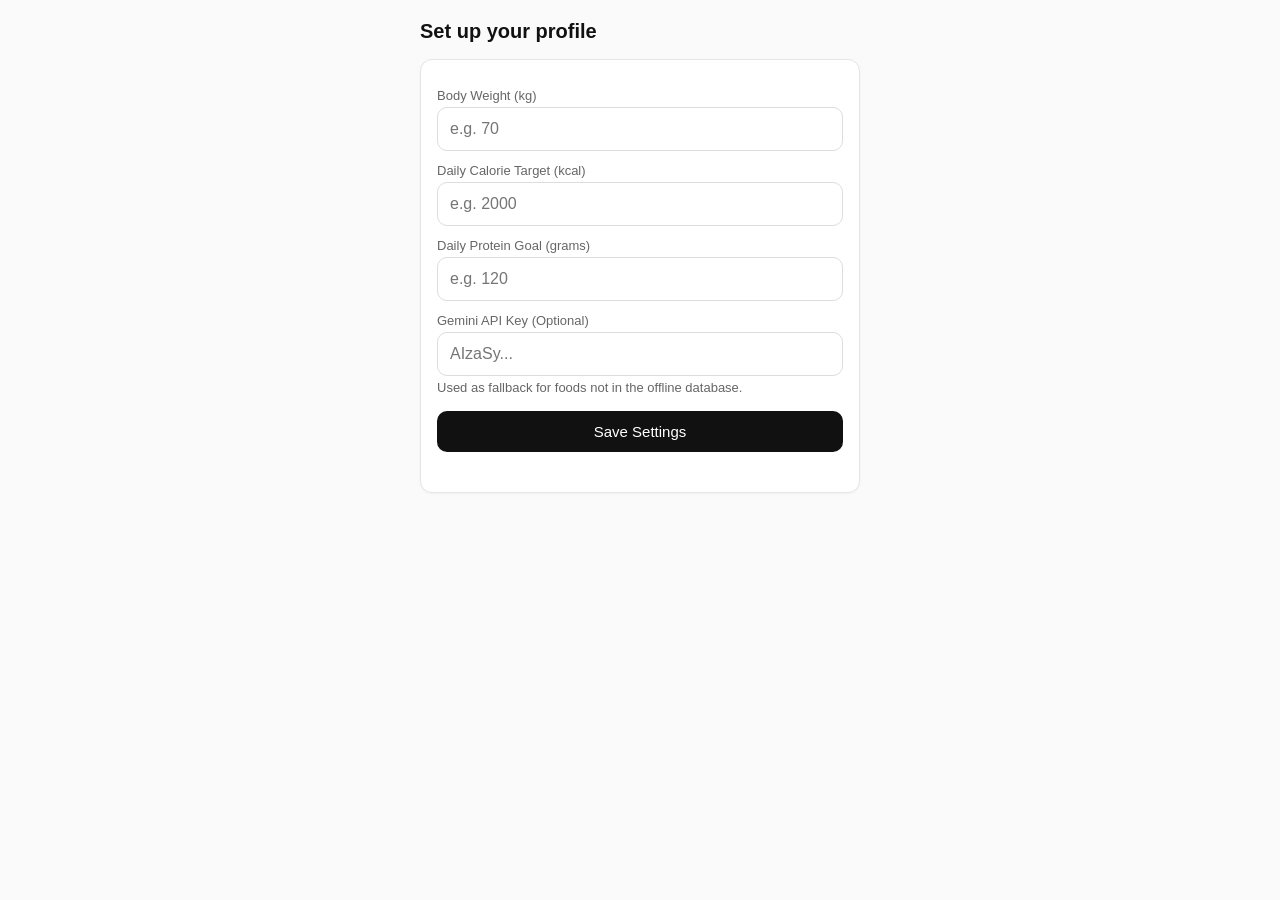
<file: public/assets/aistudio/ai_studio_code__3__0dac61dc.html>
<!DOCTYPE html>
<html lang="en">
<head>
<meta charset="UTF-8">
<meta name="viewport" content="width=device-width, initial-scale=1">
<title>Indian Food Log</title>
<style>
  * { box-sizing: border-box; margin: 0; padding: 0; }
  body { font-family: -apple-system, BlinkMacSystemFont, "Segoe UI", Roboto, Arial, sans-serif; background: #fafafa; color: #111; max-width: 480px; margin: 0 auto; padding: 20px; }
  h1 { font-size: 20px; font-weight: 700; margin-bottom: 16px; }
  .card { background: #fff; border: 1px solid #e5e5e5; border-radius: 12px; padding: 16px; margin-bottom: 16px; box-shadow: 0 1px 3px rgba(0,0,0,0.04); }
  .row { display: flex; justify-content: space-between; align-items: baseline; margin-bottom: 6px; }
  .big { font-size: 26px; font-weight: 700; }
  .small { font-size: 13px; color: #666; }
  .bar { height: 6px; background: #eee; border-radius: 3px; overflow: hidden; margin-bottom: 14px; }
  .bar > div { height: 100%; background: #111; width: 0; transition: width .3s ease; }
  .input-row { display: flex; gap: 8px; }
  input[type=text], input[type=number], input[type=password] { flex: 1; padding: 12px; border: 1px solid #ddd; border-radius: 10px; font-size: 16px; width: 100%; }
  button { padding: 12px 16px; border: none; border-radius: 10px; background: #111; color: #fff; font-size: 15px; font-weight: 500; cursor: pointer; }
  button:active { opacity: 0.85; }
  button:disabled { background: #888; cursor: not-allowed; }
  button.mic.on { background: #d33; }
  label { display: block; font-size: 13px; color: #666; margin: 12px 0 4px; }
  .entry { display: flex; justify-content: space-between; align-items: center; padding: 10px 0; border-bottom: 1px solid #f0f0f0; font-size: 15px; }
  .entry:last-child { border-bottom: none; }
  .pick { padding: 12px; border: 1px solid #ddd; border-radius: 8px; margin-top: 8px; cursor: pointer; font-size: 14px; background: #fafafa; }
  .pick:hover { background: #f0f0f0; }
  .msg { font-size: 13px; color: #b00; margin-top: 8px; min-height: 16px; }
  .link-btn { background: none; border: none; color: #666; padding: 0; font-size: 13px; text-decoration: underline; cursor: pointer; }
  .del { background: none; border: none; color: #aaa; padding: 4px 8px; font-size: 16px; cursor: pointer; }
  .del:hover { color: #d33; }
  .hidden { display: none; }
  .footer-links { display: flex; justify-content: space-between; margin-top: 10px; }
</style>
</head>
<body>

<!-- ONBOARDING & SETTINGS -->
<div id="onboard" class="hidden">
  <h1>Set up your profile</h1>
  <div class="card">
    <label>Body Weight (kg)</label>
    <input type="number" id="ob-weight" inputmode="decimal" placeholder="e.g. 70">
    
    <label>Daily Calorie Target (kcal)</label>
    <input type="number" id="ob-cal" inputmode="numeric" placeholder="e.g. 2000">
    
    <label>Daily Protein Goal (grams)</label>
    <input type="number" id="ob-protein" inputmode="numeric" placeholder="e.g. 120">

    <label>Gemini API Key (Optional)</label>
    <input type="password" id="ob-gemini" placeholder="AIzaSy...">
    <span class="small" style="margin-top: 4px; display: block;">Used as fallback for foods not in the offline database.</span>

    <button style="margin-top:16px;width:100%" onclick="saveProfile()">Save Settings</button>
    <div class="msg" id="ob-msg"></div>
  </div>
</div>

<!-- MAIN SCREEN -->
<div id="main" class="hidden">
  <h1>Today's Intake</h1>
  
  <div class="card">
    <div class="row">
      <span class="big" id="cal-now">0 kcal</span>
      <span class="small" id="cal-goal"></span>
    </div>
    <div class="bar"><div id="cal-bar"></div></div>

    <div class="row">
      <span class="big" id="pro-now">0 g</span>
      <span class="small" id="pro-goal"></span>
    </div>
    <div class="bar"><div id="pro-bar"></div></div>

    <div class="footer-links">
      <button class="link-btn" onclick="editProfile()">Settings</button>
      <button class="link-btn" onclick="exportData()">Backup Logs (JSON)</button>
    </div>
  </div>

  <div class="card">
    <div class="input-row">
      <input type="text" id="q" placeholder="e.g. 2 rotis and dal" autocomplete="off">
      <button class="mic" id="mic" onclick="toggleMic()">Mic</button>
    </div>
    <button style="margin-top:10px;width:100%" id="add-btn" onclick="submitText()">Add to Log</button>
    <div id="picks"></div>
    <div class="msg" id="msg"></div>
  </div>

  <div class="card" id="log"></div>
</div>

<script>
// ---------- BASE DATABASE ----------
const BASE_FOODS = [
  ["roti", ["chapati","phulka","rotis","chapatis","rooti"], "1 medium (40g)", 40, 120, 3.5],
  ["paratha plain", ["parantha","parathas","plain paratha"], "1 medium", 80, 260, 5],
  ["aloo paratha", ["potato paratha","aloo parantha"], "1 medium", 120, 300, 6],
  ["naan", ["naan bread","nan"], "1 piece", 90, 260, 8],
  ["puri", ["poori","puris"], "1 piece", 30, 100, 2],
  ["white rice cooked", ["rice","chawal","steamed rice","plain rice"], "1 cup (160g)", 160, 205, 4.2],
  ["brown rice cooked", ["brown rice"], "1 cup (160g)", 160, 215, 5],
  ["jeera rice", ["cumin rice"], "1 cup", 170, 260, 4.5],
  ["biryani chicken", ["chicken biryani","biriyani","biryani"], "1 plate (300g)", 300, 490, 24],
  ["veg biryani", ["vegetable biryani"], "1 plate (300g)", 300, 400, 9],
  ["khichdi", ["khichri","dal khichdi"], "1 cup", 200, 230, 8],
  ["dal", ["daal","dal tadka","toor dal","arhar dal","lentil curry","dhal"], "1 katori (150g)", 150, 150, 8],
  ["moong dal", ["mung dal","moong"], "1 katori (150g)", 150, 135, 9],
  ["masoor dal", ["red lentils"], "1 katori (150g)", 150, 140, 9],
  ["chana masala", ["chole","chickpea curry","chhole"], "1 katori (150g)", 150, 210, 9],
  ["rajma", ["rajma masala","kidney bean curry"], "1 katori (150g)", 150, 190, 9],
  ["sambar", ["sambhar"], "1 katori (150g)", 150, 100, 5],
  ["rasam", ["charu"], "1 katori (150g)", 150, 50, 2],
  ["idli", ["idly","idlis"], "1 piece (40g)", 40, 58, 2],
  ["plain dosa", ["dosa","dosai","dosas"], "1 medium", 90, 135, 3],
  ["masala dosa", ["masala dosai"], "1 medium", 180, 280, 6],
  ["uttapam", ["uthappam","oothappam"], "1 medium", 120, 190, 5],
  ["vada", ["medu vada","vadai","vadas"], "1 piece", 50, 140, 4],
  ["upma", ["uppuma","rava upma"], "1 cup", 200, 250, 6],
  ["poha", ["aval","flattened rice"], "1 cup", 150, 250, 5],
  ["paneer", ["cottage cheese","paneer cubes"], "100g", 100, 265, 18],
  ["paneer butter masala", ["paneer makhani","butter paneer"], "1 katori (150g)", 150, 320, 12],
  ["palak paneer", ["spinach paneer"], "1 katori (150g)", 150, 250, 12],
  ["butter chicken", ["murgh makhani"], "1 katori (150g)", 150, 300, 20],
  ["chicken curry", ["chicken gravy","murgh curry"], "1 katori (150g)", 150, 240, 20],
  ["tandoori chicken", ["chicken tandoori"], "1 leg piece (150g)", 150, 260, 30],
  ["egg boiled", ["boiled egg","egg","eggs","anda"], "1 large", 50, 78, 6.3],
  ["omelette", ["omelet","egg omelette"], "2 eggs", 110, 200, 13],
  ["egg curry", ["anda curry","egg masala"], "2 eggs with gravy", 200, 280, 14],
  ["fish curry", ["machli curry","meen curry"], "1 katori (150g)", 150, 220, 22],
  ["mutton curry", ["lamb curry","mutton masala"], "1 katori (150g)", 150, 330, 22],
  ["aloo gobi", ["aloo gobhi","potato cauliflower"], "1 katori (150g)", 150, 140, 3.5],
  ["bhindi masala", ["bhindi","okra","ladyfinger"], "1 katori (150g)", 150, 130, 3],
  ["baingan bharta", ["brinjal","eggplant curry"], "1 katori (150g)", 150, 140, 3],
  ["mixed veg curry", ["sabzi","vegetable curry","mix veg"], "1 katori (150g)", 150, 130, 3],
  ["curd", ["dahi","yogurt","yoghurt","plain curd"], "1 katori (100g)", 100, 60, 3.5],
  ["raita", ["boondi raita","cucumber raita"], "1 katori (100g)", 100, 70, 3],
  ["buttermilk", ["chaas","lassi salted","moru"], "1 glass (250ml)", 250, 40, 2],
  ["sweet lassi", ["lassi"], "1 glass (250ml)", 250, 180, 6],
  ["milk", ["doodh","full fat milk","cow milk"], "1 glass (250ml)", 250, 150, 8],
  ["tea with milk and sugar", ["chai","tea","milk tea"], "1 cup", 150, 60, 1.5],
  ["coffee with milk and sugar", ["coffee","filter coffee"], "1 cup", 150, 70, 2],
  ["samosa", ["samosas"], "1 piece", 80, 260, 4],
  ["pakora", ["pakoda","bhajiya","bajji","pakoras"], "4 pieces", 80, 220, 5],
  ["vada pav", ["wada pav"], "1 piece", 130, 290, 7],
  ["pav bhaji", ["pao bhaji"], "1 plate", 250, 400, 9],
  ["dhokla", ["khaman"], "2 pieces (60g)", 60, 100, 4],
  ["thepla", ["methi thepla"], "1 piece", 50, 120, 3],
  ["banana", ["kela"], "1 medium", 118, 105, 1.3],
  ["apple", ["seb"], "1 medium", 180, 95, 0.5],
  ["mango", ["aam"], "1 cup sliced", 165, 100, 1.4],
  ["papaya", ["papita"], "1 cup", 140, 60, 0.7],
  ["orange", ["santra","narangi"], "1 medium", 130, 62, 1.2],
  ["peanuts roasted", ["peanuts","moongphali","groundnuts"], "1 handful (30g)", 30, 170, 7.5],
  ["almonds", ["badam"], "10 pieces (12g)", 12, 70, 2.5],
  ["gulab jamun", ["gulab jamuns"], "1 piece", 50, 150, 2],
  ["jalebi", ["jilebi"], "2 pieces", 50, 200, 1],
  ["kheer", ["payasam","rice pudding"], "1 katori (100g)", 100, 180, 4],
  ["ladoo", ["laddu","besan ladoo","laddoo"], "1 piece", 40, 180, 3],
  ["ghee", ["clarified butter"], "1 teaspoon", 5, 45, 0],
  ["oats cooked", ["oats","oatmeal","porridge"], "1 cup", 240, 160, 6],
  ["bread slice", ["bread","white bread","toast"], "1 slice", 28, 75, 2.5],
  ["whey protein", ["protein shake","whey","protein powder"], "1 scoop (30g)", 30, 120, 24],
  ["soya chunks", ["soy chunks","nutrela","meal maker"], "30g dry", 30, 100, 15]
];

const NUMBER_WORDS = { 
  a: 1, an: 1, one: 1, two: 2, three: 3, four: 4, five: 5, 
  six: 6, seven: 7, eight: 8, nine: 9, ten: 10, half: 0.5, quarter: 0.25, 
  ek: 1, do: 2, teen: 3, char: 4, paanch: 5, aadha: 0.5, dedh: 1.5, dhai: 2.5 
};
const FILLER = new Set([
  "i","had","ate","eat","eaten","with","some","of","the","for","breakfast",
  "lunch","dinner","snack","and","plus","also","then","my","today","just",
  "about","around","piece","pieces","plate","plates","bowl","bowls","cup",
  "cups","katori","glass","glasses","serving","servings","slice","slices"
]);

// ---------- STORAGE & STATE ----------
const $ = id => document.getElementById(id);
const todayKey = () => new Date().toISOString().slice(0,10);
const load = (k, d) => { try { return JSON.parse(localStorage.getItem(k)) ?? d; } catch { return d; } };
const save = (k, v) => localStorage.setItem(k, JSON.stringify(v));

let profile = load("profile", null);
let logs = load("logs", {});
let customFoods = load("custom_foods", []);

function getAllFoods() {
  return [...BASE_FOODS, ...customFoods];
}

// ---------- PROFILE MANAGEMENT ----------
function saveProfile() {
  const w = parseFloat($("ob-weight").value);
  const c = parseInt($("ob-cal").value);
  const p = parseInt($("ob-protein").value);
  const gemini = $("ob-gemini").value.trim();

  if (!w || !c || !p) { $("ob-msg").textContent = "Please fill weight, calories, and protein."; return; }
  profile = { weight: w, calories: c, protein: p, geminiKey: gemini };
  save("profile", profile);
  show();
}

function editProfile() {
  $("ob-weight").value = profile.weight;
  $("ob-cal").value = profile.calories;
  $("ob-protein").value = profile.protein;
  $("ob-gemini").value = profile.geminiKey || "";
  $("main").classList.add("hidden");
  $("onboard").classList.remove("hidden");
}

function exportData() {
  const blob = new Blob([JSON.stringify({ profile, logs, customFoods }, null, 2)], { type: "application/json" });
  const a = document.createElement("a");
  a.href = URL.createObjectURL(blob);
  a.download = `food-log-${todayKey()}.json`;
  a.click();
}

// ---------- PARSING AND SEARCH ----------
function normalize(s) {
  return s.toLowerCase()
    .replace(/one and a half|1 and a half/g, "1.5")
    .replace(/two and a half|2 and a half/g, "2.5")
    .replace(/[^a-z0-9.\s]/g, " ")
    .replace(/\s+/g, " ")
    .trim();
}

function parsePhrase(raw) {
  const text = normalize(raw);
  const parts = text.split(/\band\b|\bplus\b|\bwith\b|,|\bthen\b/).map(s => s.trim()).filter(Boolean);
  return parts.map(part => {
    const tokens = part.split(" ");
    let qty = 1;
    const rest = [];
    for (const t of tokens) {
      if (/^\d+(\.\d+)?$/.test(t)) qty = parseFloat(t);
      else if (NUMBER_WORDS[t] !== undefined) qty = NUMBER_WORDS[t];
      else if (!FILLER.has(t)) rest.push(t);
    }
    return { qty, query: rest.join(" ") };
  }).filter(p => p.query);
}

function lev(a, b) {
  const m = a.length, n = b.length;
  if (!m) return n; if (!n) return m;
  const d = Array.from({length: m+1}, (_, i) => [i, ...Array(n).fill(0)]);
  for (let j = 0; j <= n; j++) d[0][j] = j;
  for (let i = 1; i <= m; i++)
    for (let j = 1; j <= n; j++)
      d[i][j] = Math.min(d[i-1][j]+1, d[i][j-1]+1, d[i-1][j-1] + (a[i-1] === b[j-1] ? 0 : 1));
  return d[m][n];
}

function similarity(a, b) {
  if (a === b) return 1;
  const maxLen = Math.max(a.length, b.length);
  if (maxLen <= 3 && a !== b) return 0;
  return 1 - lev(a, b) / maxLen;
}

function scoreFood(query, food) {
  const names = [food[0], ...food[1]];
  let best = 0;
  const qTokens = query.split(" ");
  for (const name of names) {
    let s = similarity(query, name);
    if (name.includes(query) || query.includes(name)) s = Math.max(s, 0.85);
    const nTokens = name.split(" ");
    let matched = 0;
    for (const qt of qTokens) {
      let bestTok = 0;
      for (const nt of nTokens) bestTok = Math.max(bestTok, similarity(qt, nt));
      if (bestTok >= 0.75) matched += bestTok;
    }
    const overlap = matched / Math.max(qTokens.length, nTokens.length);
    best = Math.max(best, s, overlap);
  }
  return best;
}

function search(query) {
  return getAllFoods().map(f => ({ food: f, score: scoreFood(query, f) }))
    .filter(r => r.score >= 0.55)
    .sort((a, b) => b.score - a.score)
    .slice(0, 4);
}

// ---------- GEMINI API FALLBACK ----------
async function fetchGeminiNutrition(foodName) {
  if (!profile.geminiKey) return null;

  const url = `https://generativelanguage.googleapis.com/v1beta/models/gemini-2.5-flash:generateContent?key=${profile.geminiKey}`;
  const prompt = `Return approximate nutrition for 1 typical standard serving of "${foodName}". 
Respond ONLY in JSON with this exact schema:
{
  "name": "standard short name",
  "serving": "description of serving (e.g. 1 bowl, 1 piece)",
  "grams": estimated total grams as number,
  "calories": estimated kcal as integer,
  "protein": estimated protein grams as number
}`;

  const res = await fetch(url, {
    method: "POST",
    headers: { "Content-Type": "application/json" },
    body: JSON.stringify({
      contents: [{ parts: [{ text: prompt }] }],
      generationConfig: { response_mime_type: "application/json" }
    })
  });

  if (!res.ok) throw new Error("Gemini API error");
  const data = await res.json();
  const parsed = JSON.parse(data.candidates[0].content.parts[0].text);
  
  const newFood = [
    parsed.name.toLowerCase(),
    [foodName.toLowerCase()],
    parsed.serving,
    Number(parsed.grams) || 100,
    Number(parsed.calories) || 0,
    Number(parsed.protein) || 0
  ];

  customFoods.push(newFood);
  save("custom_foods", customFoods);

  return newFood;
}

// ---------- LOGGING & QUEUE ----------
function addEntry(food, qty) {
  const day = todayKey();
  logs[day] = logs[day] || [];
  logs[day].push({
    name: food[0], serving: food[2], qty,
    cal: Math.round(food[4] * qty),
    pro: Math.round(food[5] * qty * 10) / 10,
    t: Date.now()
  });
  save("logs", logs);
  render();
}

let pending = [];

function submitText() {
  const raw = $("q").value;
  $("msg").textContent = "";
  $("picks").innerHTML = "";
  if (!raw.trim()) return;
  pending = parsePhrase(raw);
  if (!pending.length) { $("msg").textContent = "Could not understand that. Try again."; return; }
  $("q").value = "";
  processNext();
}

async function processNext() {
  $("picks").innerHTML = "";
  while (pending.length) {
    const { qty, query } = pending[0];
    const results = search(query);

    if (!results.length) {
      if (profile.geminiKey) {
        $("msg").textContent = `Looking up "${query}" with Gemini...`;
        $("add-btn").disabled = true;
        try {
          const aiFood = await fetchGeminiNutrition(query);
          $("add-btn").disabled = false;
          $("msg").textContent = "";
          if (aiFood) {
            addEntry(aiFood, qty);
            pending.shift();
            continue;
          }
        } catch (err) {
          $("add-btn").disabled = false;
          $("msg").textContent = `Failed lookup for "${query}". Check key or network.`;
        }
      } else {
        $("msg").textContent = `No match for "${query}". (Add Gemini API key in settings to auto-fetch)`;
      }
      pending.shift();
      continue;
    }

    const top = results[0], second = results[1];
    const clear = top.score >= 0.9 || !second || (top.score - second.score) >= 0.15;
    if (clear) {
      addEntry(top.food, qty);
      pending.shift();
      continue;
    }

    const box = $("picks");
    const label = document.createElement("div");
    label.className = "small";
    label.style.marginTop = "10px";
    label.textContent = `Which one for "${query}"?`;
    box.appendChild(label);
    results.forEach(r => {
      const d = document.createElement("div");
      d.className = "pick";
      d.textContent = `${r.food[0]} (${r.food[2]}) - ${r.food[4]} kcal, ${r.food[5]} g protein`;
      d.onclick = () => { addEntry(r.food, qty); pending.shift(); processNext(); };
      box.appendChild(d);
    });
    return;
  }
}

// ---------- RENDER ----------
function render() {
  const entries = logs[todayKey()] || [];
  const cal = entries.reduce((s, e) => s + e.cal, 0);
  const pro = Math.round(entries.reduce((s, e) => s + e.pro, 0) * 10) / 10;
  
  $("cal-now").textContent = cal + " kcal";
  $("cal-goal").textContent = "of " + profile.calories;
  $("pro-now").textContent = pro + " g";
  $("pro-goal").textContent = "of " + profile.protein + " g protein";
  $("cal-bar").style.width = Math.min(100, (cal / profile.calories) * 100) + "%";
  $("pro-bar").style.width = Math.min(100, (pro / profile.protein) * 100) + "%";

  const log = $("log");
  if (!entries.length) { log.innerHTML = '<div class="small">Nothing logged today yet.</div>'; return; }
  log.innerHTML = "";
  entries.slice().reverse().forEach((e, idxRev) => {
    const idx = entries.length - 1 - idxRev;
    const row = document.createElement("div");
    row.className = "entry";
    const left = document.createElement("span");
    left.textContent = `${e.qty !== 1 ? e.qty + " x " : ""}${e.name}`;
    const right = document.createElement("span");
    right.textContent = `${e.cal} kcal, ${e.pro} g `;
    const del = document.createElement("button");
    del.className = "del";
    del.setAttribute("aria-label", "Delete entry");
    del.innerHTML = "&times;";
    del.onclick = () => { logs[todayKey()].splice(idx, 1); save("logs", logs); render(); };
    right.appendChild(del);
    row.appendChild(left);
    row.appendChild(right);
    log.appendChild(row);
  });
}

function show() {
  if (!profile) {
    $("onboard").classList.remove("hidden");
    $("main").classList.add("hidden");
  } else {
    $("onboard").classList.add("hidden");
    $("main").classList.remove("hidden");
    render();
  }
}

// ---------- VOICE INPUT ----------
const SR = window.SpeechRecognition || window.webkitSpeechRecognition;
let rec = null, listening = false;
function toggleMic() {
  if (!SR) { $("msg").textContent = "Voice input is not supported in this browser. Try Chrome."; return; }
  if (listening) { rec.stop(); return; }
  rec = new SR();
  rec.lang = "en-IN";
  rec.interimResults = false;
  rec.onstart = () => { listening = true; $("mic").classList.add("on"); $("mic").textContent = "Listening..."; };
  rec.onend = () => { listening = false; $("mic").classList.remove("on"); $("mic").textContent = "Mic"; };
  rec.onerror = e => { $("msg").textContent = "Voice error: " + e.error; };
  rec.onresult = e => { $("q").value = e.results[0][0].transcript; submitText(); };
  rec.start();
}

$("q").addEventListener("keydown", e => { if (e.key === "Enter") submitText(); });

show();
</script>
</body>
</html>
</file>
